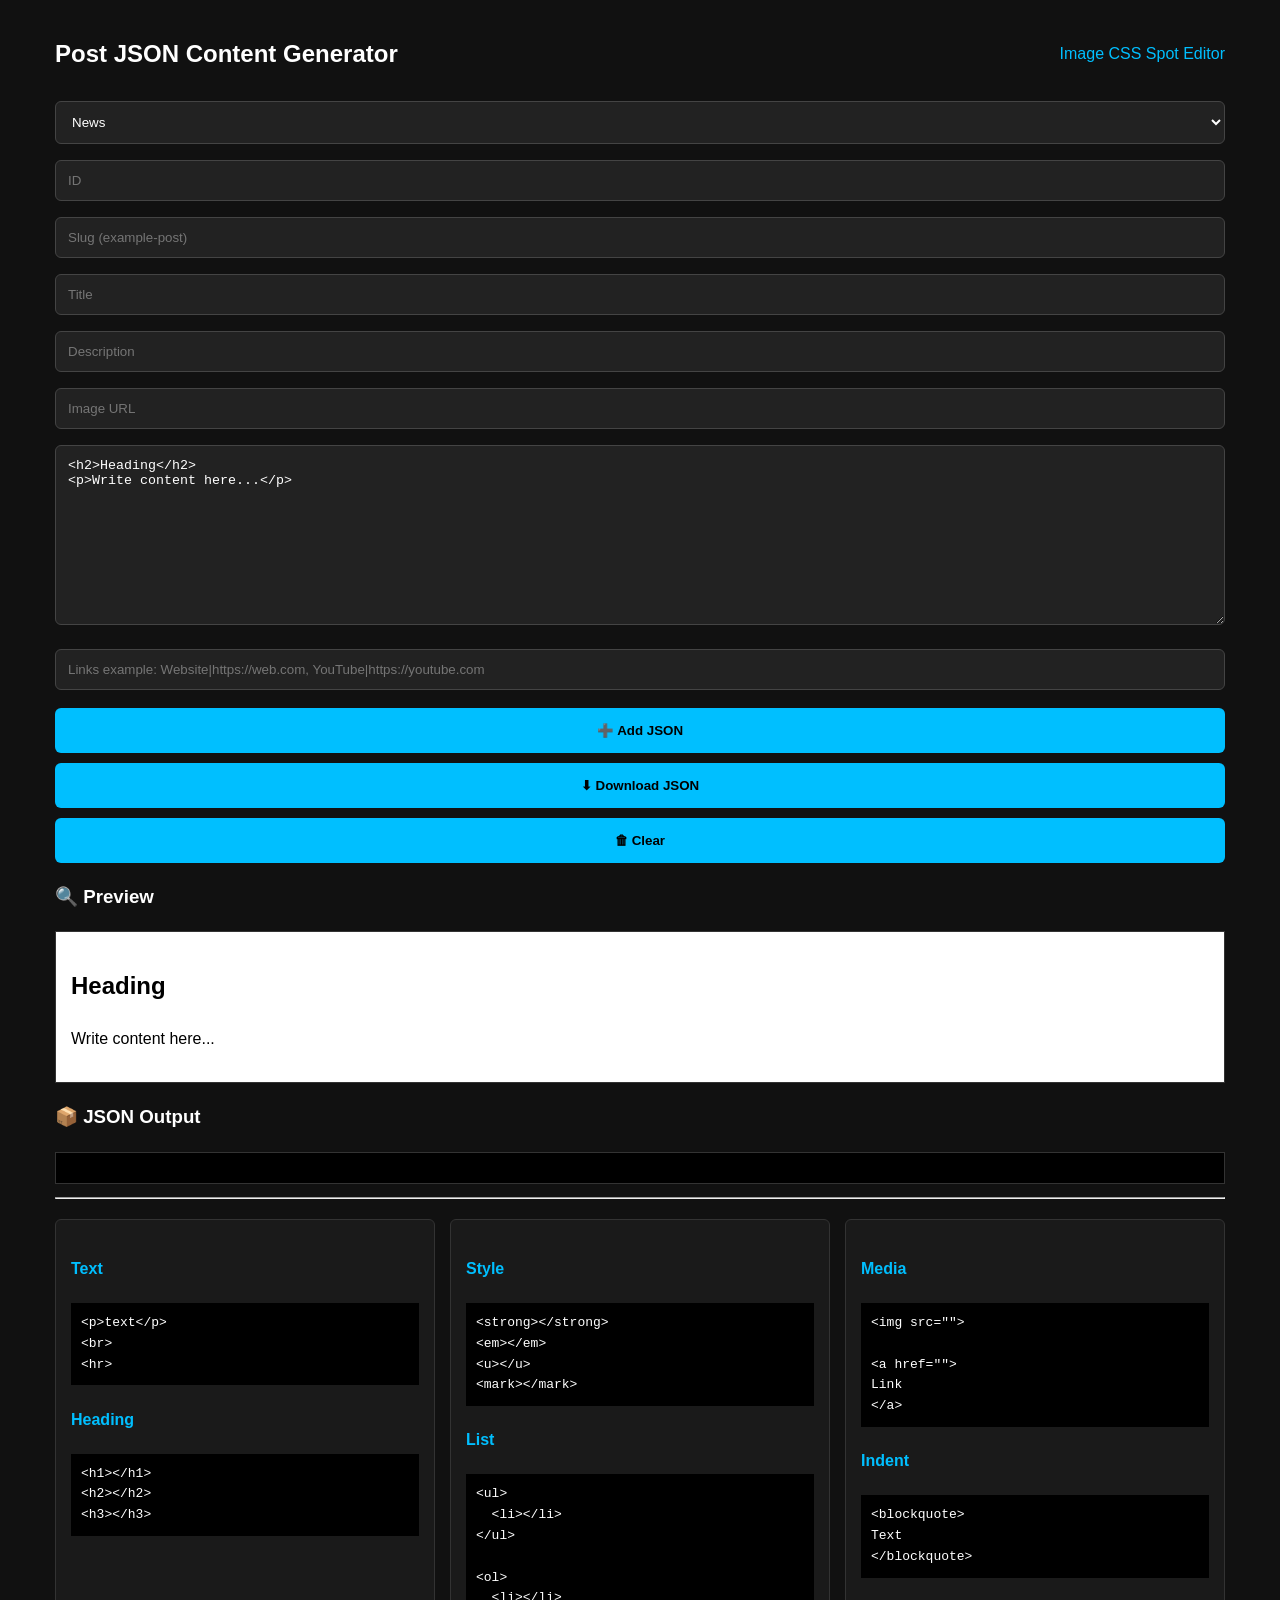
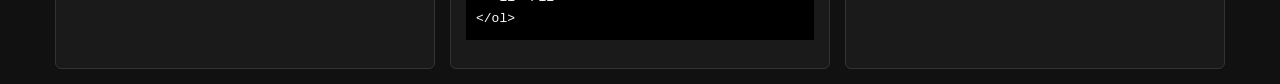
<file: index.html>
<!DOCTYPE html>
<html lang="en">
<head>
<meta charset="UTF-8">
<meta name="viewport" content="width=device-width, initial-scale=1.0">

<title>Post JSON Content Generator</title>

<style>
*{
  box-sizing:border-box;
}

body{
  font-family:Arial,sans-serif;
  padding:15px;
  background:#111;
  color:#fff;
  line-height:1.6;
  max-width:1200px;
  margin:auto;
}

input,textarea,select{
  width:100%;
  margin:8px 0;
  padding:12px;
  background:#222;
  color:#fff;
  border:1px solid #444;
  border-radius:6px;
}

textarea{
  height:180px;
  resize:vertical;
}

button{
  width:100%;
  padding:15px;
  margin-top:10px;
  background:#00bfff;
  color:#000;
  border:none;
  border-radius:6px;
  font-weight:bold;
  cursor:pointer;
  transition:0.2s;
}

button:hover{
  background:#0099cc;
}

button:active{
  transform:scale(0.97);
}

#preview{
  margin-top:20px;
  padding:15px;
  background:#fff;
  color:#000;
  border:1px solid #333;
}

#preview img{
  max-width:100%;
}

#output{
  margin-top:20px;
  background:#000;
  padding:15px;
  border:1px solid #333;
  font-family:monospace;
  white-space:pre-wrap;
  word-break:break-word;
}

.guide-container{
  display:flex;
  gap:15px;
  margin-top:20px;
}

.guide-box{
  flex:1;
  background:#1a1a1a;
  padding:15px;
  border:1px solid #333;
  border-radius:6px;
}

.guide-box h4{
  color:#00bfff;
}

.guide-box pre{
  background:#000;
  padding:10px;
  overflow:auto;
  font-size:13px;
}

.topbar{
  display:flex;
  justify-content:space-between;
  align-items:center;
  gap:10px;
  flex-wrap:wrap;
}

.topbar a{
  color:#00bfff;
  text-decoration:none;
}

@media(max-width:768px){
  .guide-container{
    flex-direction:column;
  }
}
</style>

</head>
<body>

<div class="topbar">
  <h2>Post JSON Content Generator</h2>

  <a href="cssspot.html">
    Image CSS Spot Editor
  </a>
</div>

<select id="type">
  <option value="news">News</option>
  <option value="blog">Blog</option>
  <option value="event">Event</option>
  <option value="gallery">Gallery</option>
  <option value="wiki">Wiki</option>
  <option value="project">Project</option>
</select>

<input id="id" type="number" placeholder="ID">
<input id="slug" placeholder="Slug (example-post)">
<input id="title" placeholder="Title">
<input id="desc" placeholder="Description">
<input id="img" placeholder="Image URL">

<textarea id="content"></textarea>

<input id="links" placeholder='Links example: Website|https://web.com, YouTube|https://youtube.com'>

<button onclick="generate()">➕ Add JSON</button>
<button onclick="downloadJSON()">⬇ Download JSON</button>
<button onclick="clearAll()">🗑 Clear</button>

<h3>🔍 Preview</h3>
<div id="preview"></div>

<h3>📦 JSON Output</h3>
<pre id="output"></pre>

<hr>

<div class="guide-container">

<div class="guide-box">
<h4>Text</h4>

<pre>
&lt;p&gt;text&lt;/p&gt;
&lt;br&gt;
&lt;hr&gt;
</pre>

<h4>Heading</h4>

<pre>
&lt;h1&gt;&lt;/h1&gt;
&lt;h2&gt;&lt;/h2&gt;
&lt;h3&gt;&lt;/h3&gt;
</pre>
</div>

<div class="guide-box">
<h4>Style</h4>

<pre>
&lt;strong&gt;&lt;/strong&gt;
&lt;em&gt;&lt;/em&gt;
&lt;u&gt;&lt;/u&gt;
&lt;mark&gt;&lt;/mark&gt;
</pre>

<h4>List</h4>

<pre>
&lt;ul&gt;
  &lt;li&gt;&lt;/li&gt;
&lt;/ul&gt;

&lt;ol&gt;
  &lt;li&gt;&lt;/li&gt;
&lt;/ol&gt;
</pre>
</div>

<div class="guide-box">
<h4>Media</h4>

<pre>
&lt;img src=""&gt;

&lt;a href=""&gt;
Link
&lt;/a&gt;
</pre>

<h4>Indent</h4>

<pre>
&lt;blockquote&gt;
Text
&lt;/blockquote&gt;
</pre>
</div>

</div>

<script>
const preview = document.getElementById("preview");
const output = document.getElementById("output");

const contentInput = document.getElementById("content");

const typeInput = document.getElementById("type");
const idInput = document.getElementById("id");
const slugInput = document.getElementById("slug");
const titleInput = document.getElementById("title");
const descInput = document.getElementById("desc");
const imgInput = document.getElementById("img");
const linksInput = document.getElementById("links");

let all = [];


// default content
contentInput.value =
`<h2>Heading</h2>
<p>Write content here...</p>`;

preview.innerHTML = sanitizeHTML(contentInput.value);


// auto slug
titleInput.addEventListener("input", ()=>{

  slugInput.value =
    titleInput.value
      .toLowerCase()
      .trim()
      .replace(/[^\w\s-]/g,"")
      .replace(/\s+/g,"-");

});


// live preview
contentInput.addEventListener("input", ()=>{

  preview.innerHTML =
    sanitizeHTML(contentInput.value);

});


// sanitize html
function sanitizeHTML(html){

  return html

    // remove script tags
    .replace(
      /<script[\s\S]*?>[\s\S]*?<\/script>/gi,
      ""
    )

    // remove onclick="" etc
    .replace(
      /on\w+="[^"]*"/g,
      ""
    )

    // remove javascript:
    .replace(
      /javascript:/gi,
      ""
    );

}


// safe json
function escapeJSON(str){

  return str
    .replace(/\\/g,'\\\\')
    .replace(/"/g,'\\"')
    .replace(/\n/g,'')
    .replace(/\r/g,'');

}


// validate url
function safeURL(url){

  return (
    url.startsWith("https://")
    || url.startsWith("http://")
  );

}


// parse links
function parseLinks(str){

  if(!str.trim()) return [];

  return str
    .split(",")
    .map(link => {

      const parts = link.split("|");

      const label =
        parts[0]?.trim() || "";

      const url =
        parts[1]?.trim() || "";

      return {

        label: escapeJSON(label),

        url: safeURL(url)
          ? url
          : ""

      };

    })

    // remove invalid links
    .filter(link => link.url !== "");

}


// generate json
function generate(){

  const type =
    typeInput.value;

  const id =
    idInput.value;

  const slug =
    slugInput.value;

  const title =
    titleInput.value;

  const desc =
    descInput.value;

  const img =
    imgInput.value;

  const content =
    sanitizeHTML(contentInput.value);

  const links =
    parseLinks(linksInput.value);


  if(!id || !title){

    alert("Fill ID and Title");

    return;

  }


  const data = {

    schema:
      "post-content-v1",

    id:
      Number(id),

    type:
      type,

    slug:
      escapeJSON(slug),

    title:
      escapeJSON(title),

    desc:
      escapeJSON(desc),

    img:
      img,

    content:{

      type:"html",

      data:
        escapeJSON(content)

    },

    links:
      links,

    date:
      new Date()
        .toISOString()
        .split("T")[0]

  };


  all.push(data);


  output.textContent =
    JSON.stringify(all, null, 2);

}


// download json
function downloadJSON(){

  if(all.length === 0){

    alert("No JSON data");

    return;

  }


  const blob = new Blob(

    [
      JSON.stringify(all, null, 2)
    ],

    {
      type:"application/json"
    }

  );


  const a =
    document.createElement("a");


  a.href =
    URL.createObjectURL(blob);

  a.download =
    "content.json";

  a.click();

}


// clear all
function clearAll(){

  all = [];

  output.textContent = "";

  idInput.value = "";
  slugInput.value = "";
  titleInput.value = "";
  descInput.value = "";
  imgInput.value = "";
  linksInput.value = "";

  contentInput.value =
`<h2>Heading</h2>
<p>Write content here...</p>`;

  preview.innerHTML =
    sanitizeHTML(contentInput.value);

}
</script>

</body>
</html>
</file>
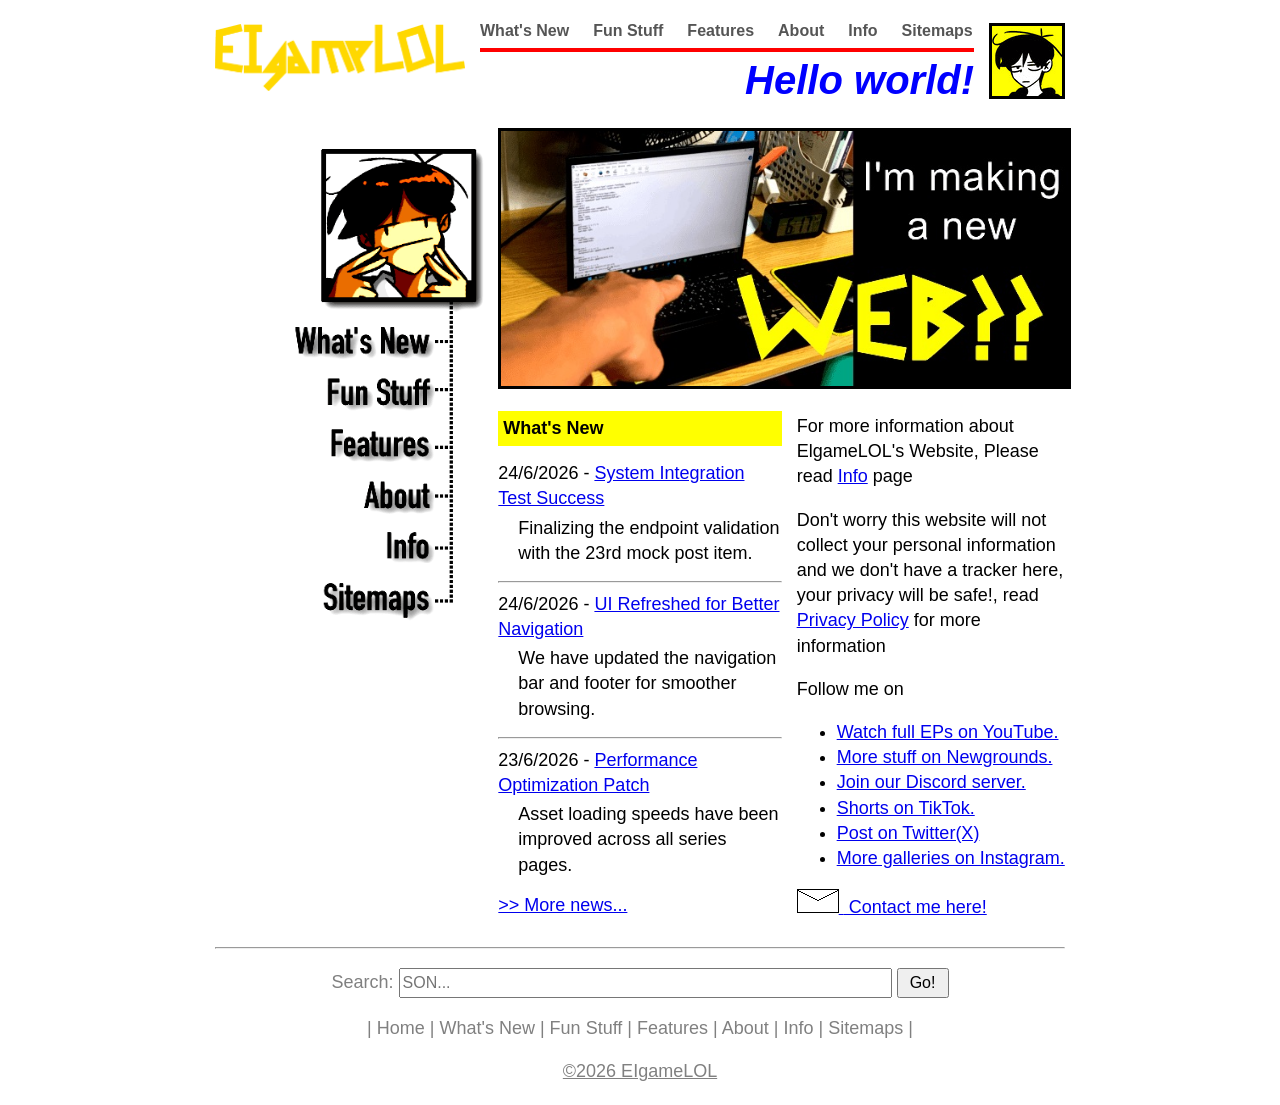
<file: eigamelol/index.html>
<!doctype html>
<html lang="en">
    <head>
        <meta http-equiv="content-type" content="text/html; charset=UTF-8" />
        <meta name="viewport" content="width=device-width, initial-scale=1.0" />
        <title>The EIgameLOL's Home Page</title>
        <meta name="description" content="This is the official EIgameLOL's Home Page, Just come here!" />
        <meta name="robots" content="index, follow" />
        <meta property="og:title" content="The EIgameLOL's Home Page" />
        <meta property="og:description" content="It's the EIgameLOL's Official Home Page also What's up!" />
        <meta property="og:image" content="https://eigamelol.vercel.app/assets/ui/banner.png" />
        <link rel="icon" href="assets/ui/favicon.png" />
        <link rel="stylesheet" href="assets/css/style.css" />
        <style>
            #main-grid {
                display: grid;
                grid-template-rows: repeat(3, 1fr) repeat(3, auto);
                grid-template-columns: repeat(6, 1fr);
                gap: 0;
                width: 100%;
            }
            #menu {
                grid-area: 1 / 1 / 7 / 3;
                line-height: 0;
                text-align: right;
            }
            #menu img {
                max-width: 230px;
                height: auto;
            }
            #latest {
                grid-area: 1 / 3 / 4 / 7;
            }
            #latest img {
                width: 100%;
                border: 3px solid #000;
                z-index: 1;
            }
            #column1 {
                grid-area: 4 / 3 / 7 / 5;
            }
            #column2 {
                grid-area: 4 / 5 / 7 / 7;
                padding-left: 15px;
            }

            .news-item {
                margin-bottom: 15px;
            }

            .news-desc {
                margin: 4px 0 0 20px;
                display: -webkit-box;
                -webkit-box-orient: vertical;
                -webkit-line-clamp: 3;
                overflow: hidden;
            }

            @media (max-width: 768px) {
                #main-grid {
                    display: flex;
                    flex-direction: column;
                    gap: 20px;
                }

                #menu {
                    display: none;
                }

                #latest {
                    order: 1;
                    text-align: center;
                }
                #latest img {
                    width: 100%;
                    max-width: 526px;
                    height: auto;
                }
                #column1 {
                    order: 2;
                    padding: 0 15px;
                }
                #column2 {
                    text-align: center;
                    order: 3;
                    padding: 0 15px;
                }
            }
        </style>
    </head>
    <body>
        <header class="site-header">
            <a href="index.html">
                <img src="assets/ui/logo.png" alt="EIgameLOL" class="logo" width="250" />
            </a>
            <div class="header-middle">
                <div class="menu-row">
                    <nav class="nav-menu" id="navMenu">
                        <a href="news/index.html">What's New</a>
                        <a href="fun/index.html">Fun Stuff</a>
                        <a href="features/index.html">Features</a>
                        <a href="about/index.html">About</a>
                        <a href="info/index.html">Info</a>
                        <a href="sitemaps.html">Sitemaps</a>
                    </nav>
                    <button class="hamburger" id="hamburgerBtn" onclick="toggleMenu()">☰</button>
                    <script src="assets/js/menu.js"></script>
                </div>
                <div class="welcome-row">
                    <h1 class="welcome-title">Hello world!</h1>
                </div>
            </div>
            <img src="assets/ui/icon.gif" alt="icon" class="avatar" />
        </header>
        <br />
        <main>
            <div id="main-grid">
                <div id="menu">
                    <img
                        src="assets/ui/mainicon.png"
                        alt="menu
            icon" />
                    <a href="news/index.html">
                        <img src="assets/ui/whatsnew.png" alt="What's New" />
                    </a>
                    <a href="fun/index.html">
                        <img src="assets/ui/funstuff.png" alt="Fun Stuff" />
                    </a>
                    <a href="features/index.html">
                        <img src="assets/ui/features.png" alt="Features" />
                    </a>
                    <a href="about/index.html">
                        <img src="assets/ui/about.png" alt="About" />
                    </a>
                    <a href="info/index.html">
                        <img src="assets/ui/info.png" alt="Info" />
                    </a>
                    <a href="sitemaps.html">
                        <img src="assets/ui/sitemaps.png" alt="Sitemaps" />
                    </a>
                </div>
                <div id="latest">
                    <a href="newweb.html">
                        <img src="assets/images/latest.png" alt="new WEB??" />
                    </a>
                </div>
                <div id="column1">
                    <h2 style="font-size: large; background-color: yellow; padding: 5px">What's New</h2>
                    <div id="news-list">Loading...</div>
                    <script>
                        fetch("news/data/data.json")
                            .then((res) => res.json())
                            .then((items) => {
                                const newsList = document.getElementById("news-list");

                                items.sort((a, b) => new Date(b.date) - new Date(a.date));

                                const latest = items.slice(0, 3);

                                newsList.innerHTML = latest
                                    .map((item) => {
                                        const date = new Date(item.date);

                                        const formattedDate =
                                            date.getDate() + "/" + (date.getMonth() + 1) + "/" + date.getFullYear();

                                        return `
        <div class="news-item">

          <div>
            ${formattedDate} -
            <a href="news/article.html#${item.slug}">
              ${item.title}
            </a>
          </div>

          <p class="news-desc">
            ${item.desc}
          </p>

        </div>
      `;
                                    })
                                    .join("<hr>");
                            })
                            .catch((err) => {
                                document.getElementById("news-list").innerHTML = "Failed to load news.";

                                console.error(err);
                            });
                    </script>
                    <a href="news/index.html">&gt;&gt; More news...</a>
                </div>
                <div id="column2">
                    <p>
                        For more information about ElgameLOL's Website, Please read
                        <a href="info/index.html">Info</a>
                        page
                    </p>
                    <p>
                        Don't worry this website will not collect your personal information and we don't have a tracker
                        here, your privacy will be safe!, read
                        <a href="info/privacy.html">Privacy Policy</a>
                        for more information<br />
                    </p>
                    <div style="text-align: left">
                        <p>Follow me on<br /></p>
                        <ul>
                            <li>
                                <a href="https://www.youtube.com/@EIgameLOL">Watch full EPs on YouTube.</a>
                            </li>
                            <li>
                                <a href="https://eigamelol.newgrounds.com/">More stuff on Newgrounds.</a>
                                <br />
                            </li>
                            <li>
                                <a href="https://discord.gg/uTy97rYeTk">Join our Discord server.</a>
                            </li>
                            <li>
                                <a href="https://www.tiktok.com/@eigamelol">Shorts on TikTok.</a>
                            </li>
                            <li>
                                <a href="https://x.com/eigamelol">Post on Twitter(X)</a>
                            </li>
                            <li>
                                <a href="https://www.instagram.com/eigamelol">More galleries on Instagram.</a>
                                <br />
                            </li>
                        </ul>
                    </div>
                    <p>
                        <a href="info/contact.html">
                            <img src="assets/ui/mail.png" alt="mail" width="42" height="24" />
                        </a>
                        <a href="info/contact.html">&nbsp;Contact me here!</a>
                        <br />
                    </p>
                </div>
            </div>
        </main>
        <hr />
        <footer>
            <form action="search.html" method="get">
                Search:
                <input name="q" placeholder="SON..." type="search" />
                <input value="Go!" style="width: 52px; height: 30px; font-size: medium" type="submit" />
            </form>
            <p>
                | <a href="index.html">Home</a> | <a href="news/index.html">What's New</a> |
                <a href="fun/index.html">Fun Stuff</a> | <a href="features/index.html">Features</a> |
                <a href="about/index.html">About</a> | <a href="info/index.html">Info</a> |
                <a href="sitemaps.html">Sitemaps</a> |
            </p>
            <a href="info/copyright.html" style="text-decoration: underline">©2026 EIgameLOL</a>
        </footer>
    </body>
</html>
</file>
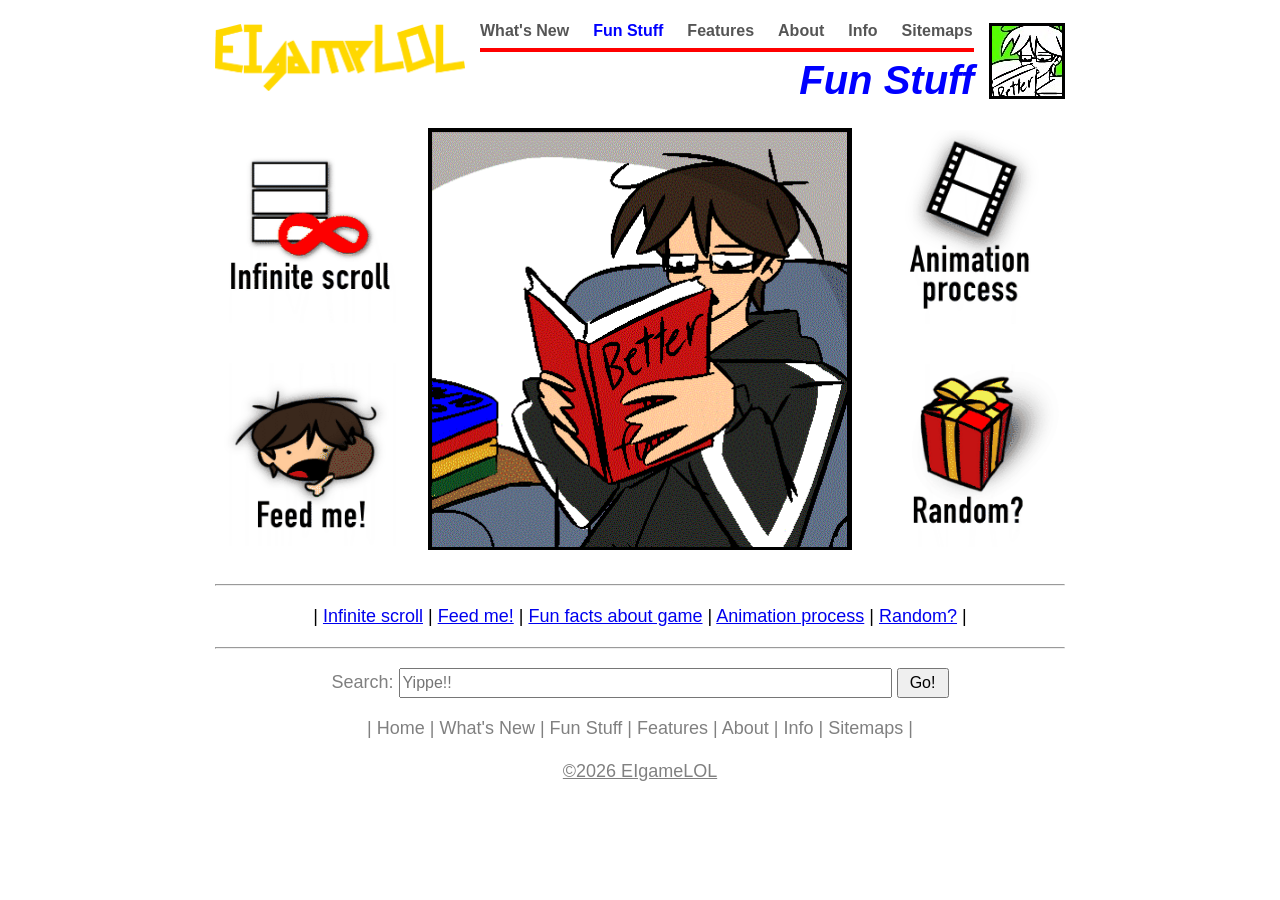
<file: eigamelol/fun/index.html>
<!doctype html>
<html lang="en">
    <head>
        <meta http-equiv="content-type" content="text/html; charset=UTF-8" />
        <meta
            name="viewport"
            content="width=device-width,
      initial-scale=1.0" />
        <title>Fun Stuff - EIgameLOL</title>
        <meta name="description" content="Some fun stuff of EIgameLOL!" />
        <meta name="robots" content="index, follow" />
        <meta property="og:title" content="Fun Stuff - EIgameLOL" />
        <meta
            property="og:description"
            content="Some fun stuff of
      EIgameLOL!" />
        <meta property="og:image" content="https://eigamelol.vercel.app/assets/ui/banner.png" />
        <link rel="icon" href="../assets/ui/favicon.png" />
        <link rel="stylesheet" href="../assets/css/style.css" />
        <style>
            #grid {
                display: grid;
                grid-template-columns: repeat(9, 1fr);
                width: 100%;
                align-items: center;
            }
            #left {
                grid-area: 1 / 1 / 2 / 3;
                display: flex;
                flex-direction: column;
                justify-content: space-around;
                gap: 40px;
                justify-self: end;
            }
            #right {
                grid-area: 1 / 8 / 2 / 10;
                display: flex;
                flex-direction: column;
                justify-content: space-around;
                gap: 40px;
                justify-self: start;
            }
            #center {
                grid-area: 1 / 3 / 2 / 8;
                display: flex;
                justify-content: center;
                align-self: center;
            }
            #grid img {
                max-width: 100%;
                height: auto;
                display: block;
            }

            @media (max-width: 768px) {
                #grid {
                    display: grid;
                    grid-template-columns: repeat(2, 1fr);
                    gap: 30px 20px;
                    height: auto;
                }
                #center {
                    grid-column: 1 / 3;
                    order: 1;
                    justify-self: center;
                }

                #left,
                #right {
                    display: contents;
                }

                #grid > a,
                #left > a,
                #right > a {
                    grid-column: span 1;
                    justify-self: center;
                    margin: 0 auto;
                }

                #left > a:nth-child(1) {
                    order: 2;
                } /* Infinite scroll */
                #left > a:nth-child(2) {
                    order: 3;
                } /* Feed me! */
                #right > a:nth-child(1) {
                    order: 4;
                } /* Animation process */
                #right > a:nth-child(2) {
                    order: 5;
                } /* Random? */
            }
        </style>
    </head>
    <body>
        <header class="site-header">
            <a href="../index.html"> <img src="../assets/ui/logo.png" alt="EIgameLOL" class="logo" width="250" /> </a>
            <div class="header-middle">
                <div class="menu-row">
                    <nav class="nav-menu" id="navMenu">
                        <a href="../news/index.html">What's New</a>
                        <a href="../fun/index.html" style="color: blue">Fun Stuff</a>
                        <a href="../features/index.html">Features</a> <a href="../about/index.html">About</a>
                        <a href="../info/index.html">Info</a> <a href="../sitemaps.html">Sitemaps</a>
                    </nav>
                    <button class="hamburger" id="hamburgerBtn" onclick="toggleMenu()">☰</button>
                    <script src="../assets/js/menu.js"></script>
                </div>
                <div class="welcome-row">
                    <h1 class="welcome-title">Fun Stuff</h1>
                </div>
            </div>
            <img src="../assets/ui/icon3.png" alt="icon" class="avatar" />
        </header>
        <br />
        <main>
            <div id="grid">
                <div id="left">
                    <a href="infinite.html"
                        ><img src="../assets/ui/fun/is.gif" alt="Infinite scroll" width="211" height="214"
                    /></a>
                    <a href="feed.html"
                        ><img src="../assets/ui/fun/fm.gif" alt="Feed me!" width="211" height="205"
                    /></a>
                </div>
                <div id="right">
                    <a href="animation.html"
                        ><img src="../assets/ui/fun/ap.gif" alt="Animation process" width="210" height="215"
                    /></a>
                    <a href="random.html"
                        ><img src="../assets/ui/fun/rd.gif" alt="Random?" width="210" height="204"
                    /></a>
                </div>
                <div id="center">
                    <a href="gamefacts.html"
                        ><img
                            src="../assets/ui/fun/gm.gif"
                            alt="Fun
            facts about Game"
                            width="424"
                            height="420"
                    /></a>
                </div>
            </div>
        </main>
        <br />
        <hr />
        <p style="text-align: center">
            | <a href="infinite.html">Infinite scroll</a> | <a href="feed.html">Feed me!</a> |
            <a href="gamefacts.html">Fun facts about game</a> | <a href="animation.html">Animation process</a> |
            <a href="random.html">Random?</a> |<br />
        </p>
        <hr />
        <footer>
            <form action="search.html" method="get">
                Search: <input name="q" placeholder="Yippe!!" type="search" />
                <input value="Go!" style="width: 52px; height: 30px; font-size: medium" type="submit" />
            </form>
            <p>
                | <a href="../index.html">Home</a> | <a href="../news/index.html">What's New</a> |
                <a href="../fun/index.html">Fun Stuff</a> | <a href="../features/index.html">Features</a> |
                <a href="../about/index.html">About</a> | <a href="../info/index.html">Info</a> |
                <a href="../sitemaps.html">Sitemaps</a> |
            </p>
            <a href="../info/copyright.html" style="text-decoration: underline">©2026 EIgameLOL</a>
        </footer>
    </body>
</html>
</file>
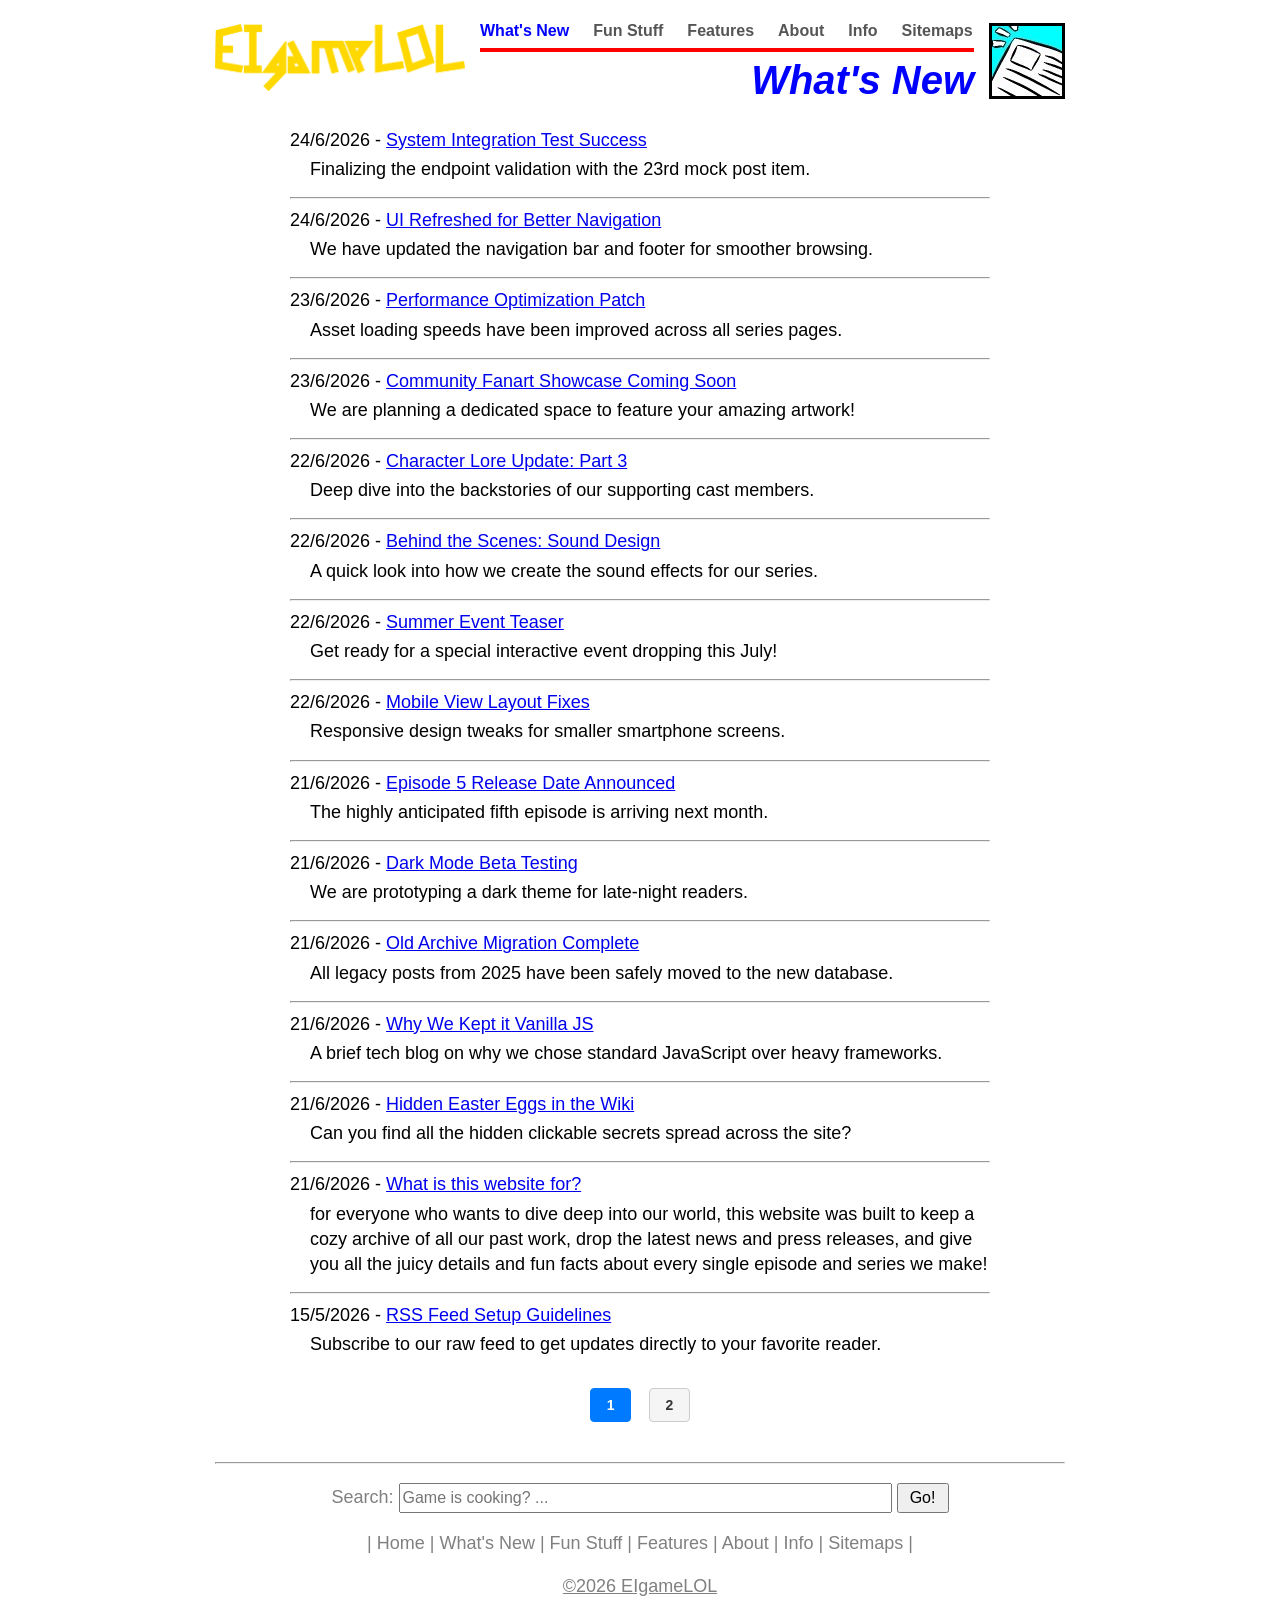
<file: eigamelol/news/index.html>
<!doctype html>
<html lang="en">
    <head>
        <meta http-equiv="content-type" content="text/html; charset=UTF-8" />
        <meta name="viewport" content="width=device-width, initial-scale=1.0" />
        <title>What's New - EIgameLOL</title>
        <meta name="description" content="Latest news & blogs about EIgameLOL" />
        <meta name="robots" content="index, follow" />
        <meta property="og:title" content="What's New - EIgameLOL" />
        <meta property="og:description" content="Latest news & blogs about EIgameLOL" />
        <meta property="og:image" content="https://eigamelol.vercel.app/assets/ui/banner.png" />
        <link rel="icon" href="../assets/ui/favicon.png" />
        <link rel="stylesheet" href="../assets/css/style.css" />
        <style>
            .news-item {
                margin-bottom: 15px;
            }

            .news-desc {
                margin: 4px 0 0 20px;

                display: -webkit-box;
                -webkit-box-orient: vertical;
                -webkit-line-clamp: 3;

                overflow: hidden;
            }

            #pagination {
                text-align: center;
                margin-top: 30px;
                margin-bottom: 40px;
            }

            #pagination button {
                background-color: #f5f5f5;
                color: #333;
                border: 1px solid #ccc;
                padding: 8px 16px;
                margin: 0 6px;
                cursor: pointer;
                border-radius: 4px;
                font-size: 14px;
                font-weight: bold;
                transition: all 0.2s ease-in-out;
            }

            #pagination button:hover:not(:disabled) {
                background-color: #e0e0e0;
                border-color: #999;
            }

            #pagination button:disabled {
                background-color: #007bff;
                color: #ffffff;
                border-color: #007bff;
                cursor: not-allowed;
            }
        </style>
    </head>
    <body>
        <header class="site-header">
            <a href="../index.html">
                <img src="../assets/ui/logo.png" alt="EIgameLOL" class="logo" width="250" />
            </a>
            <div class="header-middle">
                <div class="menu-row">
                    <nav class="nav-menu" id="navMenu">
                        <a href="../news/index.html" style="color: blue">What's New</a>
                        <a href="../fun/index.html">Fun Stuff</a>
                        <a href="../features/index.html">Features</a>
                        <a href="../about/index.html">About</a>
                        <a href="../info/index.html">Info</a>
                        <a href="../sitemaps.html">Sitemaps</a>
                    </nav>
                    <button class="hamburger" id="hamburgerBtn" onclick="toggleMenu()">☰</button>
                    <script src="../assets/js/menu.js"></script>
                </div>
                <div class="welcome-row">
                    <h1 class="welcome-title">What's New</h1>
                </div>
            </div>
            <img src="../assets/ui/icon2.png" alt="icon" class="avatar" />
        </header>
        <br />
        <article>
            <div id="news-list"></div>
            <div id="pagination"></div>
            <script src="data/news.js"></script>
        </article>
        <hr />
        <footer>
            <form action="search.html" method="get">
                Search:
                <input name="q" placeholder="Game is cooking? ..." type="search" />
                <input value="Go!" style="width: 52px; height: 30px; font-size: medium" type="submit" />
            </form>
            <p>
                | <a href="../index.html">Home</a> | <a href="../news/index.html">What's New</a> |
                <a href="../fun/index.html">Fun Stuff</a> | <a href="../features/index.html">Features</a> |
                <a href="../about/index.html">About</a> | <a href="../info/index.html">Info</a> |
                <a href="../sitemaps.html">Sitemaps</a> |
            </p>
            <a href="../info/copyright.html" style="text-decoration: underline">©2026 EIgameLOL</a>
        </footer>
    </body>
</html>
</file>
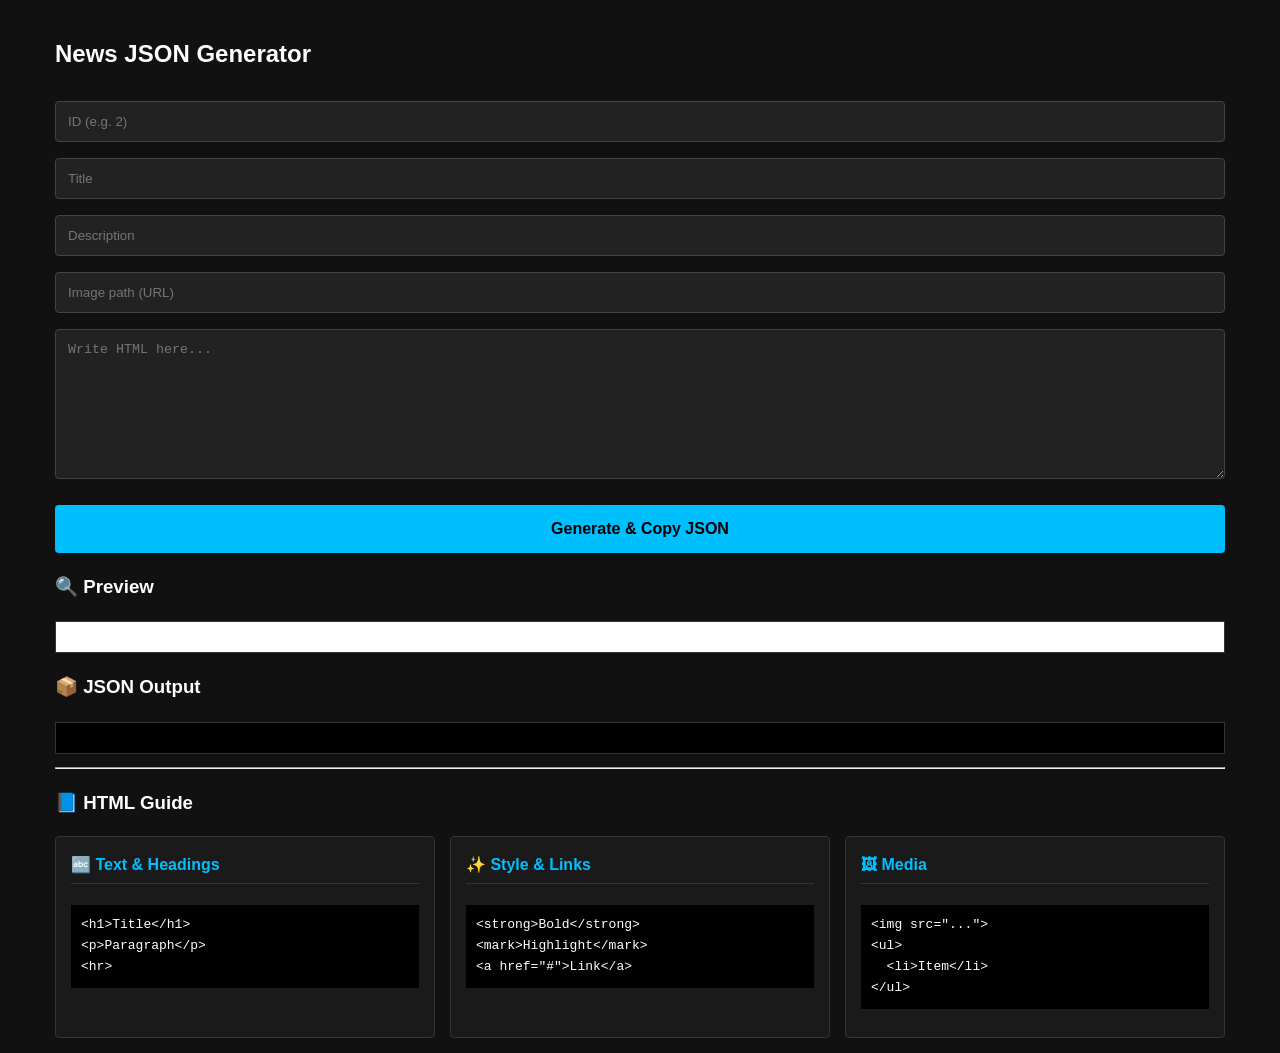
<file: admin_json_generator.html>
<!DOCTYPE html>
<html lang="en">
<head>
<meta charset="UTF-8">
<meta name="viewport" content="width=device-width, initial-scale=1.0">
<title>Admin JSON Generator</title>

<style>
* {
  box-sizing: border-box; /* ป้องกัน Input ทะลุขอบหน้าจอ */
}

body{
  font-family: Arial, sans-serif;
  padding: 15px;
  background: #111;
  color: #fff;
  line-height: 1.6;
  max-width: 1200px;
  margin: 0 auto;
}

input, textarea{
  width: 100%;
  margin: 8px 0;
  padding: 12px;
  background: #222;
  color: #fff;
  border: 1px solid #444;
  border-radius: 4px;
}

textarea{
  height: 150px;
  resize: vertical;
}

button{
  width: 100%; /* ให้ปุ่มเต็มจอในมือถือ */
  padding: 15px;
  background: #00bfff;
  color: #000;
  font-weight: bold;
  border: none;
  cursor: pointer;
  border-radius: 4px;
  font-size: 16px;
  margin-top: 10px;
}

button:hover {
  background: #0099cc;
}

#output{
  margin-top: 20px;
  background: #000;
  padding: 15px;
  white-space: pre-wrap;
  border: 1px solid #333;
  font-family: monospace;
  word-break: break-all;
}

#preview{
  margin-top: 20px;
  padding: 15px;
  background: #fff;
  color: #000;
  border: 1px solid #333;
  overflow-x: auto;
}

/* ทำให้รูปใน Preview ไม่ล้นหน้าจอ */
#preview img {
  max-width: 100%;
  height: auto;
}

.guide-container{
  display: flex;
  gap: 15px;
  margin-top: 10px;
}

.guide-box{
  flex: 1;
  background: #1a1a1a;
  padding: 15px;
  border: 1px solid #333;
  border-radius: 4px;
}

.guide-box h4{
  margin-top: 0;
  color: #00bfff;
  border-bottom: 1px solid #333;
  padding-bottom: 5px;
}

.guide-box pre{
  background: #000;
  padding: 10px;
  overflow-x: auto;
  font-size: 13px;
}

/* 📱 Responsive สำหรับมือถือ */
@media (max-width: 768px) {
  .guide-container {
    flex-direction: column; /* เรียง Guide เป็นแนวตั้ง */
  }

  button {
    font-size: 18px; /* ปรับปุ่มให้กดง่ายขึ้น */
  }

  h2 {
    text-align: center;
  }
}
</style>

</head>
<body>

<h2>News JSON Generator</h2>

<input id="id" type="number" placeholder="ID (e.g. 2)">
<input id="title" placeholder="Title">
<input id="desc" placeholder="Description">
<input id="img" placeholder="Image path (URL)">

<textarea id="content" placeholder="Write HTML here..."></textarea>

<button onclick="generate()">Generate & Copy JSON</button>

<h3>🔍 Preview</h3>
<div id="preview"></div>

<h3>📦 JSON Output</h3>
<pre id="output"></pre>

<hr>

<h3>📘 HTML Guide</h3>
<div class="guide-container">
  <div class="guide-box">
    <h4>🔤 Text & Headings</h4>
    <pre>&lt;h1&gt;Title&lt;/h1&gt;
&lt;p&gt;Paragraph&lt;/p&gt;
&lt;hr&gt;</pre>
  </div>

  <div class="guide-box">
    <h4>✨ Style & Links</h4>
    <pre>&lt;strong&gt;Bold&lt;/strong&gt;
&lt;mark&gt;Highlight&lt;/mark&gt;
&lt;a href="#"&gt;Link&lt;/a&gt;</pre>
  </div>

  <div class="guide-box">
    <h4>🖼 Media</h4>
    <pre>&lt;img src="..."&gt;
&lt;ul&gt;
  &lt;li&gt;Item&lt;/li&gt;
&lt;/ul&gt;</pre>
  </div>
</div>

<script>
const contentInput = document.getElementById("content");
const preview = document.getElementById("preview");

// Live preview
contentInput.addEventListener("input", () => {
  preview.innerHTML = contentInput.value;
});

// Generate JSON
function generate(){
  let id = document.getElementById("id").value;
  let title = document.getElementById("title").value;
  let desc = document.getElementById("desc").value;
  let img = document.getElementById("img").value;
  let content = contentInput.value;

  // Escape quotes and remove new lines
  let safeContent = content
    .replace(/\n/g, "")
    .replace(/\r/g, "")
    .replace(/"/g, '\\"');

  let safeDesc = desc.replace(/"/g, '\\"');

  const date = new Date().toISOString().split("T")[0];

  const json = `{
  "id": "${id}",
  "title": "${title}",
  "desc": "${safeDesc}",
  "content": "${safeContent}",
  "img": "${img}",
  "date": "${date}"
},`;

  document.getElementById("output").textContent = json;

  // Copy to clipboard
  navigator.clipboard.writeText(json).then(() => {
    alert("JSON Copied to clipboard!");
  });
}
</script>

</body>
</html>
</file>
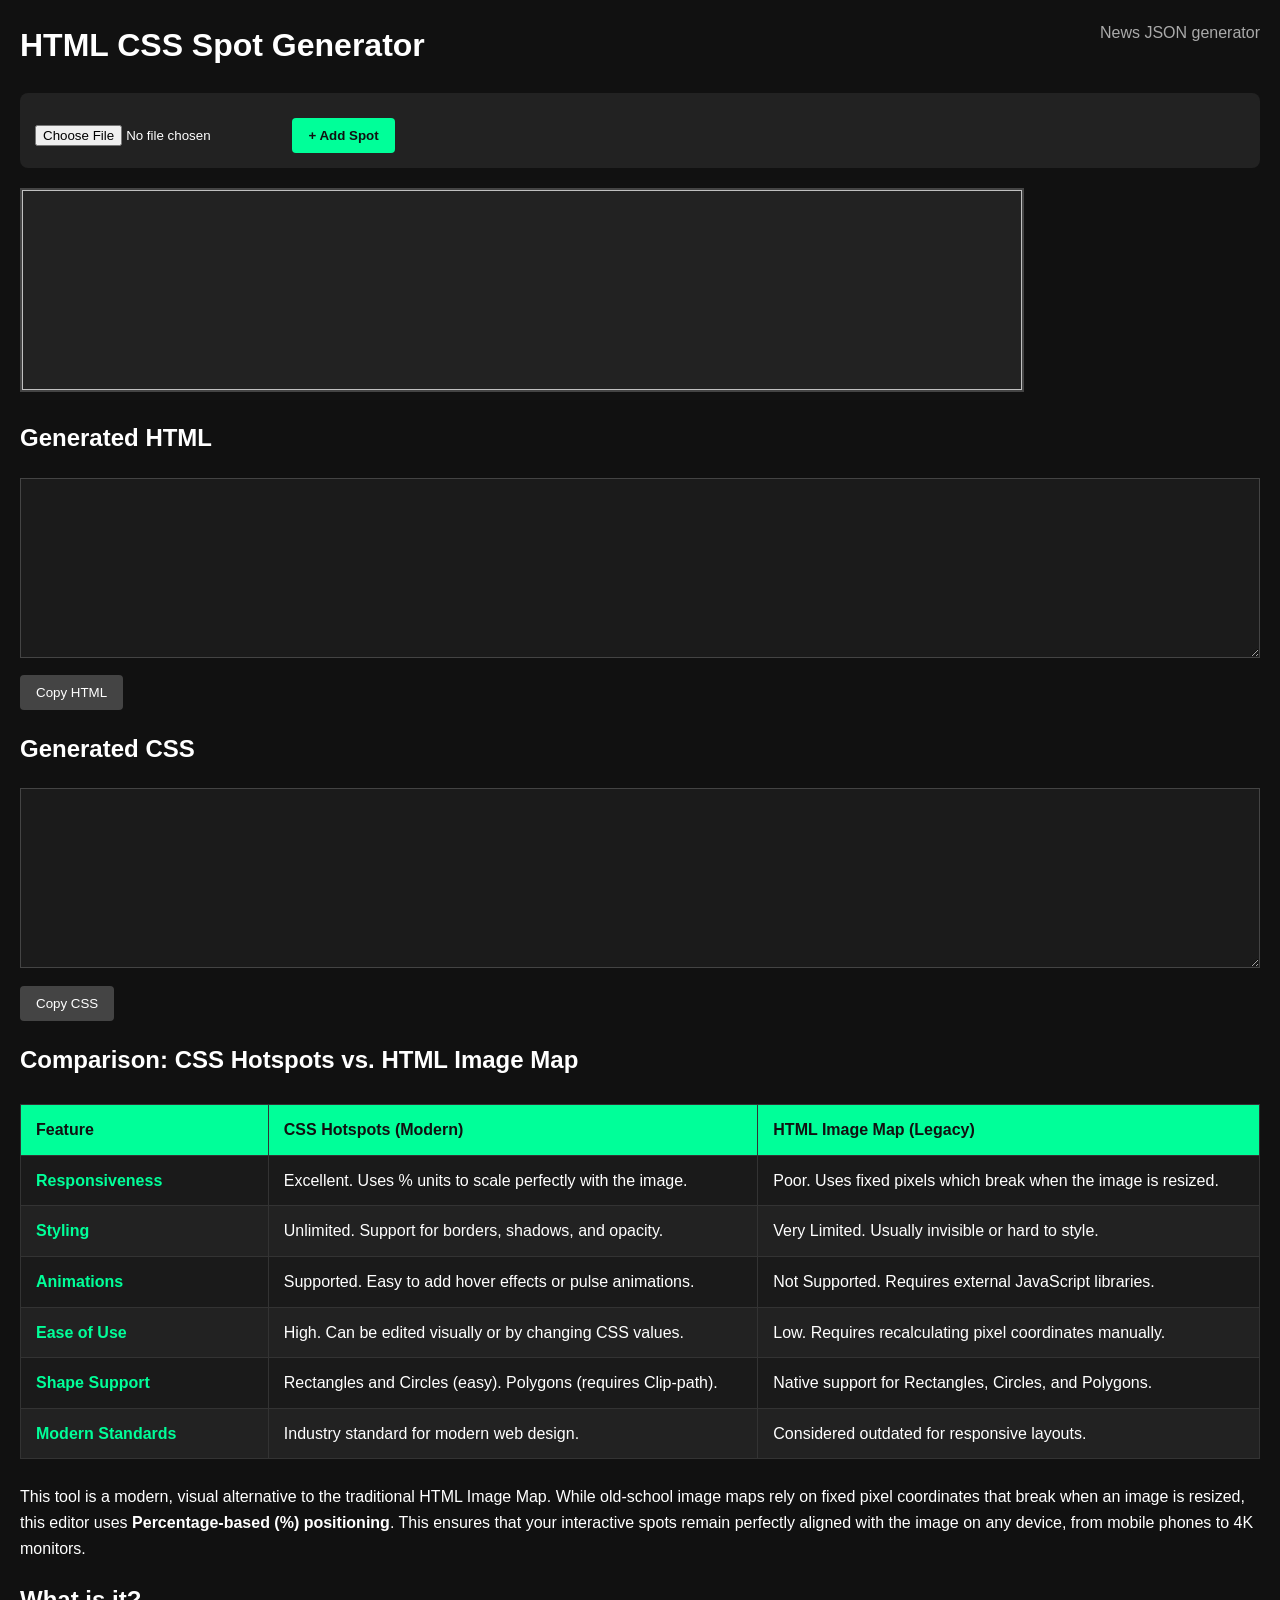
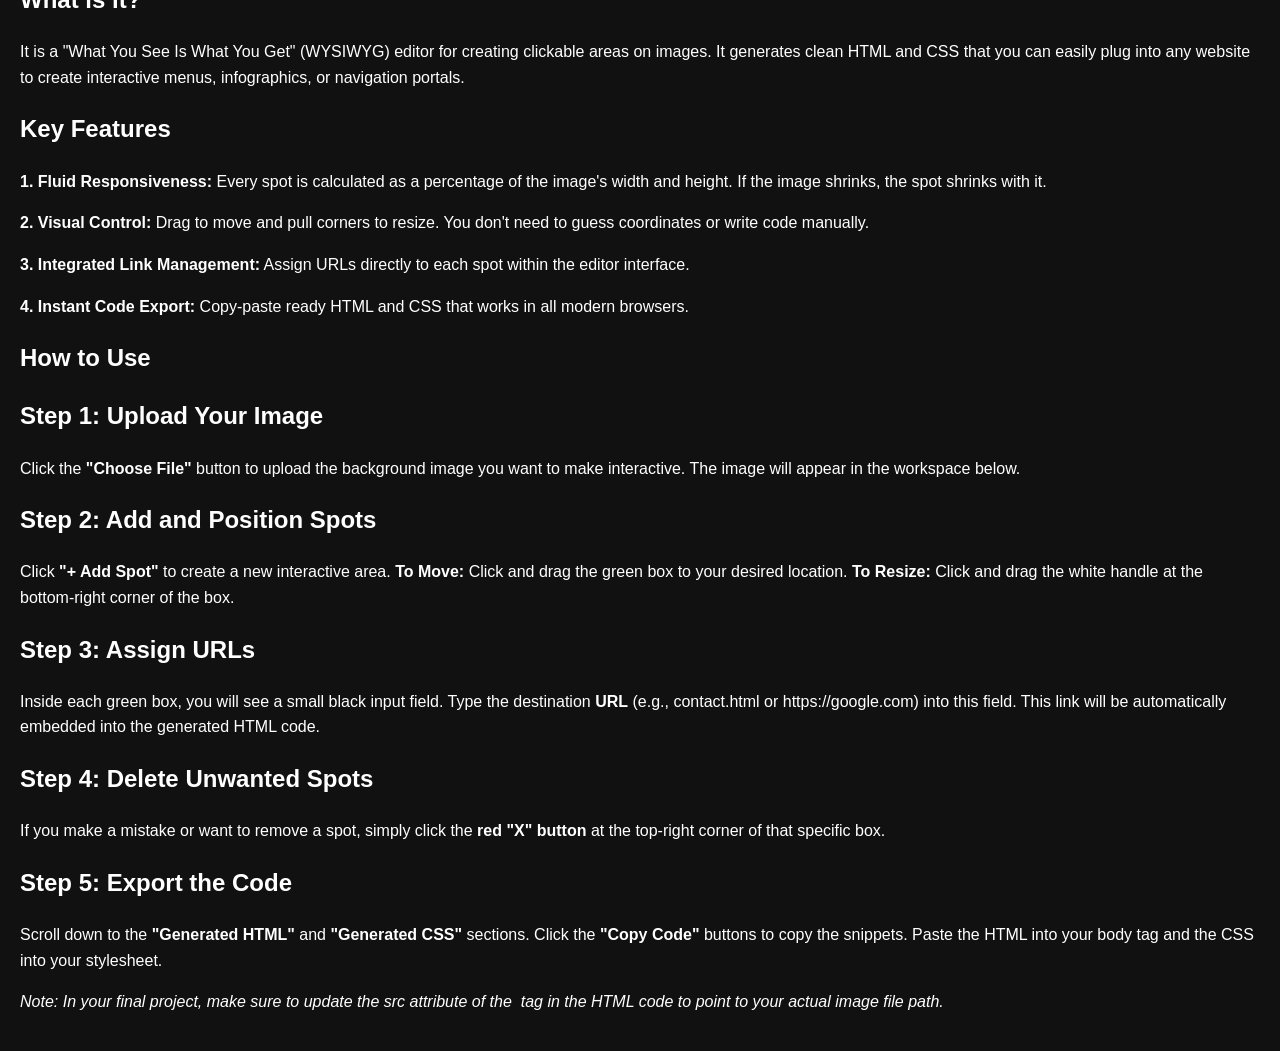
<file: cssspot.html>
<!DOCTYPE html>
<html lang="en">
<head>
<meta charset="UTF-8">
<meta name="viewport" content="width=device-width, initial-scale=1.0">
<title>HTML CSS Spot Generator - Pro</title>

<style>
body{
  margin:0;
  padding:20px;
  background:#111;
  color:white;
  font-family:Arial,sans-serif;
  user-select:none;
  line-height:1.6;
}

h1{ margin-top:0; display: inline-block; }
.sub-nav { float: right; color: #aaa; text-decoration: none; }

hr{ border:none; border-top:1px solid #333; margin:30px 0; }

.controls{ margin-bottom:20px; background: #222; padding: 15px; border-radius: 8px; }

.portal-wrap{
  position:relative;
  display:inline-block;
  width:min(95vw,1000px);
  border:2px solid #444;
  overflow:visible; /* ปรับเป็น visible เพื่อให้เห็นปุ่มลบที่ล้นออกมา */
  touch-action:none;
  background: #000;
}

.portal-img{
  display:block;
  width:100%;
  height:auto;
  min-height: 200px;
  background: #222;
}

.spot{
  position:absolute;
  border:2px solid #00ff99;
  background:rgba(0, 255, 153, 0.2);
  cursor:move;
  box-sizing:border-box;
  touch-action:none;
  display: flex;
  flex-direction: column;
  justify-content: flex-end;
  padding: 5px;
}

/* ปุ่มลบ */
.delete-btn {
  position: absolute;
  top: -12px;
  right: -12px;
  width: 24px;
  height: 24px;
  background: #ff4444;
  color: white;
  border-radius: 50%;
  text-align: center;
  line-height: 22px;
  cursor: pointer;
  font-weight: bold;
  border: 2px solid white;
  font-size: 14px;
}

/* ช่องกรอก URL บนตัว Spot */
.url-input {
  width: 100%;
  font-size: 10px;
  background: rgba(0,0,0,0.7);
  color: #00ff99;
  border: 1px solid #444;
  border-radius: 3px;
  padding: 2px;
  pointer-events: auto; /* ให้คลิกพิมพ์ได้ */
}

.resize-handle{
  position:absolute;
  width:14px;
  height:14px;
  background:white;
  border:1px solid black;
  right:-7px;
  bottom:-7px;
  cursor:nwse-resize;
}

.output{ margin-top:20px; }

textarea{
  width:100%;
  height:180px;
  background:#1b1b1b;
  color:#00ff99;
  border:1px solid #444;
  padding:10px;
  box-sizing:border-box;
  font-family:monospace;
  resize:vertical;
}

button{
  margin-top:10px;
  padding:10px 16px;
  cursor:pointer;
  background: #444;
  color: white;
  border: none;
  border-radius: 4px;
}
button#addSpot { background: #00ff99; color: #111; font-weight: bold; }
button:hover { opacity: 0.8; }

table {
    width: 100%;
    border-collapse: collapse;
    margin: 25px 0;
    background-color: #1a1a1a;
    color: #ffffff;
  }
  
  thead tr {
    background-color: #00ff99;
    color: #111111;
    text-align: left;
    font-weight: bold;
  }
  
  th, td {
    padding: 12px 15px;
    border: 1px solid #333;
  }
  
  tbody tr:nth-of-type(even) {
    background-color: #222222;
  }
  
  tbody tr:hover {
    background-color: #333333;
  }

  .feature-col {
    font-weight: bold;
    color: #00ff99;
    width: 20%;
  }
</style>
</head>
<body>

<h1>HTML CSS Spot Generator</h1>
<a href="index.html" class="sub-nav">News JSON generator</a>

<div class="controls">
  <input type="file" id="upload" accept="image/*">
  <button id="addSpot">+ Add Spot</button>
</div>

<div class="portal-wrap" id="portalWrap">
  <img class="portal-img" id="portalImg">
</div>

<div class="output">
  <h2>Generated HTML</h2>
  <textarea id="htmlOutput" readonly></textarea>
  <button onclick="copyCode('htmlOutput')">Copy HTML</button>

  <h2>Generated CSS</h2>
  <textarea id="cssOutput" readonly></textarea>
  <button onclick="copyCode('cssOutput')">Copy CSS</button>
</div>

<h2>Comparison: CSS Hotspots vs. HTML Image Map</h2>

<table>
  <thead>
    <tr>
      <th>Feature</th>
      <th>CSS Hotspots (Modern)</th>
      <th>HTML Image Map (Legacy)</th>
    </tr>
  </thead>
  <tbody>
    <tr>
      <td class="feature-col">Responsiveness</td>
      <td>Excellent. Uses % units to scale perfectly with the image.</td>
      <td>Poor. Uses fixed pixels which break when the image is resized.</td>
    </tr>
    <tr>
      <td class="feature-col">Styling</td>
      <td>Unlimited. Support for borders, shadows, and opacity.</td>
      <td>Very Limited. Usually invisible or hard to style.</td>
    </tr>
    <tr>
      <td class="feature-col">Animations</td>
      <td>Supported. Easy to add hover effects or pulse animations.</td>
      <td>Not Supported. Requires external JavaScript libraries.</td>
    </tr>
    <tr>
      <td class="feature-col">Ease of Use</td>
      <td>High. Can be edited visually or by changing CSS values.</td>
      <td>Low. Requires recalculating pixel coordinates manually.</td>
    </tr>
    <tr>
      <td class="feature-col">Shape Support</td>
      <td>Rectangles and Circles (easy). Polygons (requires Clip-path).</td>
      <td>Native support for Rectangles, Circles, and Polygons.</td>
    </tr>
    <tr>
      <td class="feature-col">Modern Standards</td>
      <td>Industry standard for modern web design.</td>
      <td>Considered outdated for responsive layouts.</td>
    </tr>
  </tbody>
</table>

<p>
This tool is a modern, visual alternative to the traditional HTML Image Map. While old-school image maps rely on fixed pixel coordinates that break when an image is resized, this editor uses <b>Percentage-based (%) positioning</b>. This ensures that your interactive spots remain perfectly aligned with the image on any device, from mobile phones to 4K monitors.
</p>
<h2>What is it?</h2>
<p>
It is a "What You See Is What You Get" (WYSIWYG) editor for creating clickable areas on images. It generates clean HTML and CSS that you can easily plug into any website to create interactive menus, infographics, or navigation portals.
</p>
<h2>Key Features</h2>
<p>
<b>1. Fluid Responsiveness:</b> Every spot is calculated as a percentage of the image's width and height. If the image shrinks, the spot shrinks with it.
</p>
<p>
<b>2. Visual Control:</b> Drag to move and pull corners to resize. You don't need to guess coordinates or write code manually.
</p>
<p>
<b>3. Integrated Link Management:</b> Assign URLs directly to each spot within the editor interface.
</p>
<p>
<b>4. Instant Code Export:</b> Copy-paste ready HTML and CSS that works in all modern browsers.
</p>
<h2>How to Use</h2>
<h2>Step 1: Upload Your Image</h2>
<p>
Click the <b>"Choose File"</b> button to upload the background image you want to make interactive. The image will appear in the workspace below.
</p>
<h2>Step 2: Add and Position Spots</h2>
<p>
Click <b>"+ Add Spot"</b> to create a new interactive area.
<b>To Move:</b> Click and drag the green box to your desired location.
<b>To Resize:</b> Click and drag the white handle at the bottom-right corner of the box.
</p>
<h2>Step 3: Assign URLs</h2>
<p>
Inside each green box, you will see a small black input field. Type the destination <b>URL</b> (e.g., contact.html or https://google.com) into this field. This link will be automatically embedded into the generated HTML code.
</p>
<h2>Step 4: Delete Unwanted Spots</h2>
<p>
If you make a mistake or want to remove a spot, simply click the <b>red "X" button</b> at the top-right corner of that specific box.
</p>
<h2>Step 5: Export the Code</h2>
<p>
Scroll down to the <b>"Generated HTML"</b> and <b>"Generated CSS"</b> sections. Click the <b>"Copy Code"</b> buttons to copy the snippets. Paste the HTML into your body tag and the CSS into your stylesheet.
</p>
<p>
<i>Note: In your final project, make sure to update the src attribute of the <img> tag in the HTML code to point to your actual image file path.</i>
</p>

<script>
const upload = document.getElementById("upload");
const portalImg = document.getElementById("portalImg");
const portalWrap = document.getElementById("portalWrap");
const addSpotBtn = document.getElementById("addSpot");
const htmlOutput = document.getElementById("htmlOutput");
const cssOutput = document.getElementById("cssOutput");

let spots = [];

upload.addEventListener("change", e => {
  const file = e.target.files[0];
  if(!file) return;
  const reader = new FileReader();
  reader.onload = event => { portalImg.src = event.target.result; };
  reader.readAsDataURL(file);
});

addSpotBtn.addEventListener("click", () => {
  createSpot(10, 10, 15, 10);
});

function createSpot(pctX, pctY, pctW, pctH){
  const spotId = Date.now();
  const spot = document.createElement("div");
  spot.className = "spot";
  
  // ปุ่มลบ
  const delBtn = document.createElement("div");
  delBtn.className = "delete-btn";
  delBtn.innerHTML = "&times;";
  delBtn.onclick = (e) => {
    e.stopPropagation();
    removeSpot(spotId);
  };

  // ช่องกรอก URL
  const input = document.createElement("input");
  input.className = "url-input";
  input.placeholder = "URL (e.g. /home)";
  input.value = "#";
  input.oninput = () => generateCode();
  input.onpointerdown = (e) => e.stopPropagation(); // กันลากตอนจะจิ้มพิมพ์

  // Resize handle
  const handle = document.createElement("div");
  handle.className = "resize-handle";

  spot.appendChild(delBtn);
  spot.appendChild(input);
  spot.appendChild(handle);
  portalWrap.appendChild(spot);

  const data = {
    id: spotId,
    element: spot,
    input: input,
    pctX, pctY, pctW, pctH
  };

  spots.push(data);
  updateSpotUI(data);
  makeDraggable(data);
  makeResizable(data, handle);
  generateCode();
}

function removeSpot(id) {
  const index = spots.findIndex(s => s.id === id);
  if (index !== -1) {
    spots[index].element.remove();
    spots.splice(index, 1);
    generateCode();
  }
}

function updateSpotUI(data){
  data.element.style.left = data.pctX + "%";
  data.element.style.top = data.pctY + "%";
  data.element.style.width = data.pctW + "%";
  data.element.style.height = data.pctH + "%";
  generateCode();
}

function makeDraggable(data){
  let dragging = false;
  let offsetX = 0, offsetY = 0;

  data.element.addEventListener("pointerdown", e => {
    if(e.target.className === "resize-handle" || e.target.className === "url-input") return;
    dragging = true;
    const rect = data.element.getBoundingClientRect();
    offsetX = e.clientX - rect.left;
    offsetY = e.clientY - rect.top;
    data.element.setPointerCapture(e.pointerId);
  });

  data.element.addEventListener("pointermove", e => {
    if(!dragging) return;
    const rect = portalWrap.getBoundingClientRect();
    const imgW = portalImg.clientWidth, imgH = portalImg.clientHeight;

    let pxX = e.clientX - rect.left - offsetX;
    let pxY = e.clientY - rect.top - offsetY;

    const curPxW = (data.pctW / 100) * imgW;
    const curPxH = (data.pctH / 100) * imgH;

    pxX = Math.max(0, Math.min(pxX, imgW - curPxW));
    pxY = Math.max(0, Math.min(pxY, imgH - curPxH));

    data.pctX = (pxX / imgW) * 100;
    data.pctY = (pxY / imgH) * 100;
    updateSpotUI(data);
  });

  data.element.addEventListener("pointerup", (e) => {
    dragging = false;
    data.element.releasePointerCapture(e.pointerId);
  });
}

function makeResizable(data, handle){
  let resizing = false;
  handle.addEventListener("pointerdown", e => {
    e.stopPropagation();
    resizing = true;
    handle.setPointerCapture(e.pointerId);
  });

  handle.addEventListener("pointermove", e => {
    if(!resizing) return;
    const rect = portalWrap.getBoundingClientRect();
    const imgW = portalImg.clientWidth, imgH = portalImg.clientHeight;
    const startPxX = (data.pctX / 100) * imgW;
    const startPxY = (data.pctY / 100) * imgH;

    let pxW = e.clientX - rect.left - startPxX;
    let pxH = e.clientY - rect.top - startPxY;

    pxW = Math.max(30, Math.min(pxW, imgW - startPxX));
    pxH = Math.max(30, Math.min(pxH, imgH - startPxY));

    data.pctW = (pxW / imgW) * 100;
    data.pctH = (pxH / imgH) * 100;
    updateSpotUI(data);
  });

  handle.addEventListener("pointerup", (e) => {
    resizing = false;
    handle.releasePointerCapture(e.pointerId);
  });
}

function generateCode(){
  let html = `<div class="portal-wrap">\n`;
  html += `  <img src="your-image.jpg" alt="navigation" class="portal-img">\n`;

  spots.forEach((spot) => {
    const t = spot.pctY.toFixed(1), l = spot.pctX.toFixed(1);
    const w = spot.pctW.toFixed(1), h = spot.pctH.toFixed(1);
    const url = spot.input.value || "#";

    html += `  <a href="${url}" class="spot" style="top:${t}%; left:${l}%; width:${w}%; height:${h}%;"></a>\n`;
  });

  html += `</div>`;
  htmlOutput.value = html;

  cssOutput.value = 
`.portal-wrap { position: relative; display: inline-block; width: 100%; }
.portal-img { display: block; width: 100%; height: auto; }
.spot { position: absolute; transition: background 0.3s; cursor: pointer; }
.spot:hover { background: rgba(255, 255, 255, 0.2); border-color: white; }`;
}

function copyCode(id){
  const textarea = document.getElementById(id);
  textarea.select();
  document.execCommand("copy");
  alert("Copied!");
}
</script>

</body>
</html>
</file>
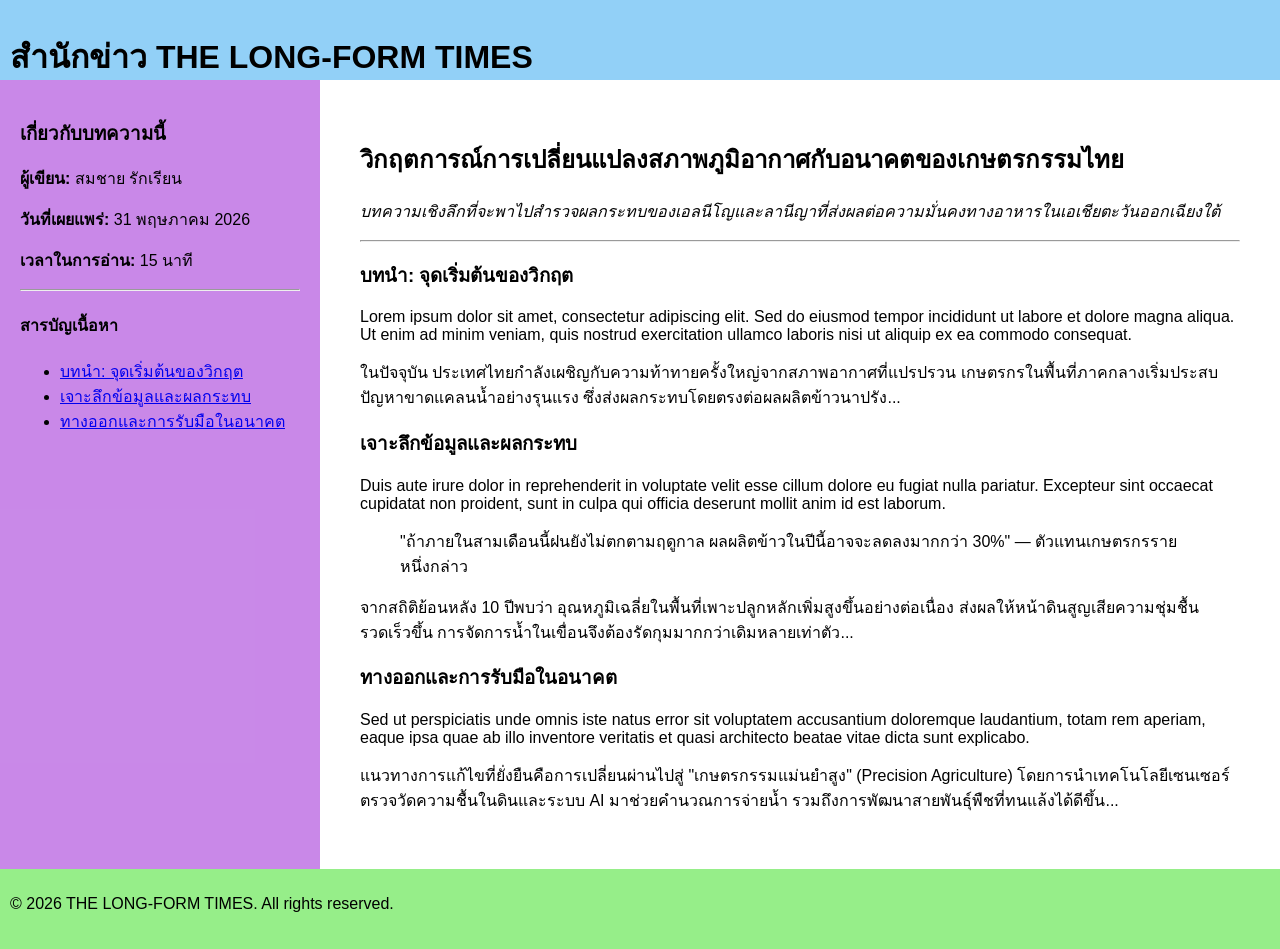
<file: test.html>
<!DOCTYPE html>
<html lang="th">
<head>
    <meta charset="UTF-8">
    <title>เว็บไซต์ข่าวสาร Long-form</title>
    <style>
    /* ตั้งค่าให้หน้าจอแสดงผลเต็มความสูง */
    html, body {
        margin: 0;
        padding: 0;
        height: 100%;
        font-family: sans-serif;
    }

    #cssportal-grid {
        display: grid;
        grid-template-rows: 80px 1fr 80px;
        grid-template-columns: 25% 1fr; /* ปรับโครงสร้างเป็น 2 คอลัมน์เพื่อให้เหมาะกับข่าว Long-form */
        gap: 0px;
        width: 100%;
        height: 100%;
    }
    #header {
        grid-area: 1 / 1 / 2 / 3;
        background-color: rgba(39, 161, 240, 0.5);
        padding: 10px;
    }
    #sideL {
        grid-area: 2 / 1 / 3 / 2;
        background-color: rgba(147, 19, 209, 0.5);
        padding: 20px;
    }
    #main {
        grid-area: 2 / 2 / 3 / 3;
        padding: 40px;
    }
    #footer {
        grid-area: 3 / 1 / 4 / 3;
        background-color: rgba(47, 221, 20, 0.5);
        padding: 10px;
    }
    </style>
</head>
<body>

<div id="cssportal-grid">
    <div id="header">
        <h1>สำนักข่าว THE LONG-FORM TIMES</h1>
    </div>
    
    <div id="sideL">
        <h3>เกี่ยวกับบทความนี้</h3>
        <p><strong>ผู้เขียน:</strong> สมชาย รักเรียน</p>
        <p><strong>วันที่เผยแพร่:</strong> 31 พฤษภาคม 2026</p>
        <p><strong>เวลาในการอ่าน:</strong> 15 นาที</p>
        <hr>
        <h4>สารบัญเนื้อหา</h4>
        <ul>
            <li><a href="#section1">บทนำ: จุดเริ่มต้นของวิกฤต</a></li>
            <li><a href="#section2">เจาะลึกข้อมูลและผลกระทบ</a></li>
            <li><a href="#section3">ทางออกและการรับมือในอนาคต</a></li>
        </ul>
    </div>
    
    <div id="main">
        <article>
            <h2>วิกฤตการณ์การเปลี่ยนแปลงสภาพภูมิอากาศกับอนาคตของเกษตรกรรมไทย</h2>
            <p class="lead"><em>บทความเชิงลึกที่จะพาไปสำรวจผลกระทบของเอลนีโญและลานีญาที่ส่งผลต่อความมั่นคงทางอาหารในเอเชียตะวันออกเฉียงใต้</em></p>
            
            <hr>

            <section id="section1">
                <h3>บทนำ: จุดเริ่มต้นของวิกฤต</h3>
                <p>Lorem ipsum dolor sit amet, consectetur adipiscing elit. Sed do eiusmod tempor incididunt ut labore et dolore magna aliqua. Ut enim ad minim veniam, quis nostrud exercitation ullamco laboris nisi ut aliquip ex ea commodo consequat.</p>
                <p>ในปัจจุบัน ประเทศไทยกำลังเผชิญกับความท้าทายครั้งใหญ่จากสภาพอากาศที่แปรปรวน เกษตรกรในพื้นที่ภาคกลางเริ่มประสบปัญหาขาดแคลนน้ำอย่างรุนแรง ซึ่งส่งผลกระทบโดยตรงต่อผลผลิตข้าวนาปรัง...</p>
            </section>

            <section id="section2">
                <h3>เจาะลึกข้อมูลและผลกระทบ</h3>
                <p>Duis aute irure dolor in reprehenderit in voluptate velit esse cillum dolore eu fugiat nulla pariatur. Excepteur sint occaecat cupidatat non proident, sunt in culpa qui officia deserunt mollit anim id est laborum.</p>
                <blockquote>
                    "ถ้าภายในสามเดือนนี้ฝนยังไม่ตกตามฤดูกาล ผลผลิตข้าวในปีนี้อาจจะลดลงมากกว่า 30%" — ตัวแทนเกษตรกรรายหนึ่งกล่าว
                </blockquote>
                <p>จากสถิติย้อนหลัง 10 ปีพบว่า อุณหภูมิเฉลี่ยในพื้นที่เพาะปลูกหลักเพิ่มสูงขึ้นอย่างต่อเนื่อง ส่งผลให้หน้าดินสูญเสียความชุ่มชื้นรวดเร็วขึ้น การจัดการน้ำในเขื่อนจึงต้องรัดกุมมากกว่าเดิมหลายเท่าตัว...</p>
            </section>

            <section id="section3">
                <h3>ทางออกและการรับมือในอนาคต</h3>
                <p>Sed ut perspiciatis unde omnis iste natus error sit voluptatem accusantium doloremque laudantium, totam rem aperiam, eaque ipsa quae ab illo inventore veritatis et quasi architecto beatae vitae dicta sunt explicabo.</p>
                <p>แนวทางการแก้ไขที่ยั่งยืนคือการเปลี่ยนผ่านไปสู่ "เกษตรกรรมแม่นยำสูง" (Precision Agriculture) โดยการนำเทคโนโลยีเซนเซอร์ตรวจวัดความชื้นในดินและระบบ AI มาช่วยคำนวณการจ่ายน้ำ รวมถึงการพัฒนาสายพันธุ์พืชที่ทนแล้งได้ดีขึ้น...</p>
            </section>
        </article>
    </div>
    
    <div id="footer">
        <p>© 2026 THE LONG-FORM TIMES. All rights reserved.</p>
    </div>
</div>

</body>
</html>
</file>
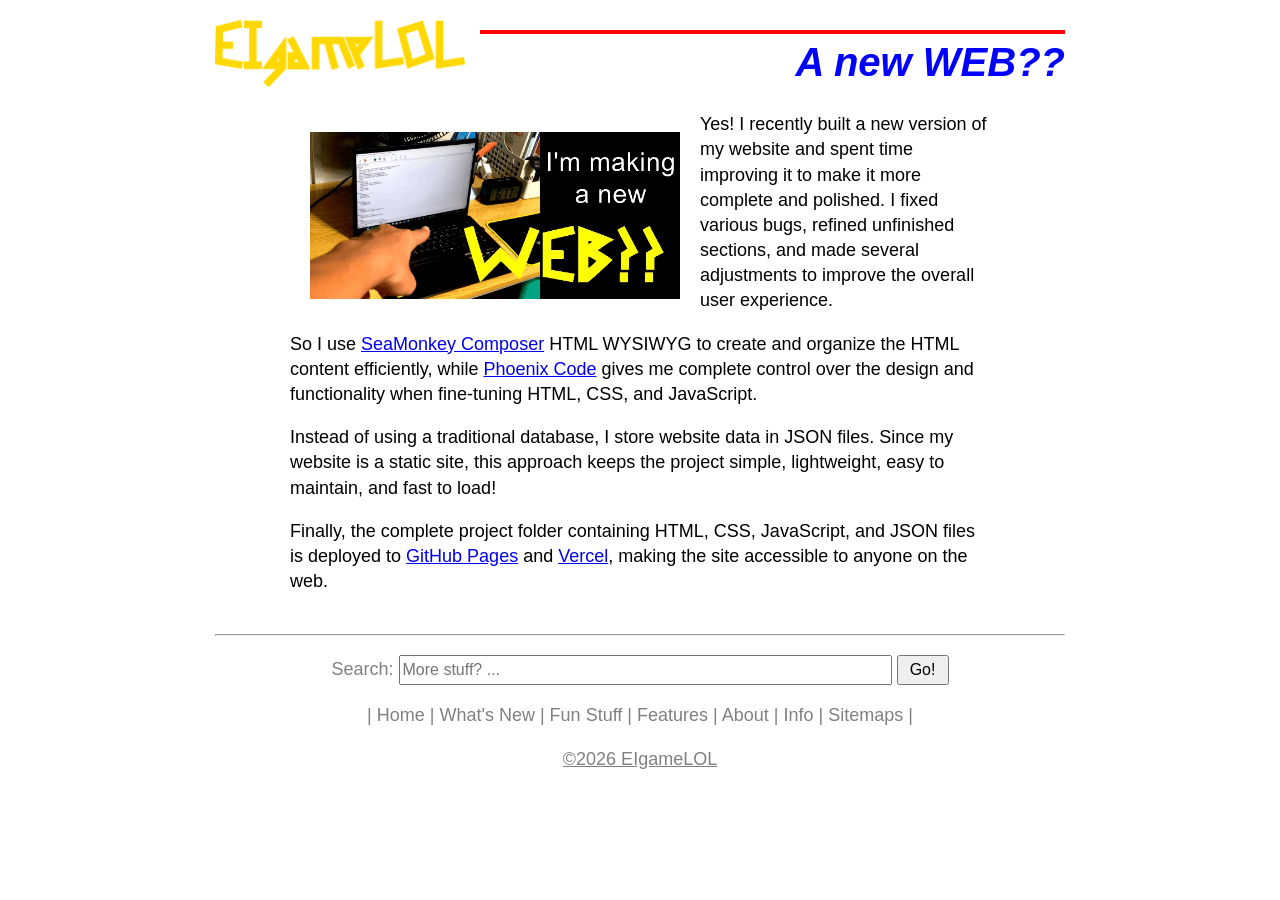
<file: eigamelol/newweb.html>
<!doctype html>
<html lang="en">
    <head>
        <meta http-equiv="content-type" content="text/html; charset=UTF-8" />
        <meta name="viewport" content="width=device-width, initial-scale=1.0" />
        <title>I'm making a new WEB?? - EIgameLOL</title>
        <meta name="description" content="Yes! I recently built a new version of my website and spent time improving it to make it more complete and polished. I fixed various bugs, refined unfinished sections, and made several adjustments to improve the overall user experience." />
        <meta name="robots" content="index, follow" />
        <meta property="og:title" content="I'm making a new WEB?? - EIgameLOL" />
        <meta
            property="og:description"
            content="Yes! I recently built a new
      version of my website and spent time improving it to make it more
      complete and polished. I fixed various bugs, refined unfinished
      sections, and made several adjustments to improve the overall user
      experience." />
        <meta property="og:image" content="https://eigamelol.vercel.app/assets/ui/banner.png" />
        <link rel="icon" href="assets/ui/favicon.png" />
        <link rel="stylesheet" href="assets/css/style.css" />
    </head>
    <body>
        <header class="site-header">
            <a href="index.html"> <img src="assets/ui/logo.png" alt="EIgameLOL" class="logo" width="250" /> </a>
            <div class="header-middle">
                <div class="welcome-row">
                    <h1 class="welcome-title">A new WEB??</h1>
                </div>
            </div>
        </header>
        <article>
            <p>
                <img
                    src="assets/images/latest.png"
                    alt="I'm making a new WEB??"
                    style="max-width: 370px; width: 90%; float: left; padding: 20px" />Yes! I recently built a new
                version of my website and spent time improving it to make it more complete and polished. I fixed various
                bugs, refined unfinished sections, and made several adjustments to improve the overall user experience.
            </p>
            <p>
                So I use <a href="https://www.seamonkey-project.org/releases/">SeaMonkey Composer</a> HTML WYSIWYG to
                create and organize the HTML content efficiently, while
                <a href="https://phcode.dev/download/">Phoenix Code</a> gives me complete control over the design and
                functionality when fine-tuning HTML, CSS, and JavaScript.
            </p>
            <p>
                Instead of using a traditional database, I store website data in JSON files. Since my website is a
                static site, this approach keeps the project simple, lightweight, easy to maintain, and fast to load!
            </p>
            <p>
                Finally, the complete project folder containing HTML, CSS, JavaScript, and JSON files is deployed to
                <a
                    href="https://docs.github.com/en/pages/getting-started-with-github-pages/creating-a-github-pages-site"
                    >GitHub Pages</a
                >
                and <a href="https://vercel.com/docs/git/vercel-for-github">Vercel</a>, making the site accessible to
                anyone on the web.
            </p>
        </article>
        <hr />
        <footer>
            <form action="search.html" method="get">
                Search:
                <input name="q" placeholder="More stuff? ..." type="search" />
                <input value="Go!" style="width: 52px; height: 30px; font-size: medium" type="submit" />
            </form>
            <p>
                | <a href="index.html">Home</a> | <a href="news/index.html">What's New</a> |
                <a href="fun/index.html">Fun Stuff</a> | <a href="features/index.html">Features</a> |
                <a href="about/index.html">About</a> | <a href="info/index.html">Info</a> |
                <a href="sitemaps.html">Sitemaps</a> |
            </p>
            <a href="info/copyright.html" style="text-decoration: underline">©2026 EIgameLOL</a>
        </footer>
    </body>
</html>
</file>
<file: eigamelol/assets/css/style.css>
body {
    max-width: 850px;
    margin: 0 auto;
    font-family: "Arial", sans-serif;
    font-size: 18px;
    padding: 20px;
    line-height: 1.4;
}

/* HEADER */

.site-header {
    display: flex;
    align-items: center;
    justify-content: space-between;
    gap: 15px;
    position: relative;
}

.logo {
    flex-shrink: 0;
    order: 1;
}

.header-middle {
    flex-grow: 1;
    display: flex;
    flex-direction: column;
    justify-content: center;
    order: 2;
}

.menu-row {
    display: flex;
    justify-content: flex-start;
    padding-bottom: 6px;
}

.nav-menu {
    display: flex;
    gap: 24px;
}

.nav-menu a {
    text-decoration: none;
    color: #555;
    font-weight: bold;
    font-size: 16px;
    white-space: nowrap;
}

.nav-menu a:hover {
    color: blue;
    text-decoration: underline;
}

.hamburger {
    display: none;
    font-size: 24px;
    background: none;
    border: none;
    cursor: pointer;
    padding: 0 5px;
    color: #555;
}

.welcome-row {
    display: flex;
    justify-content: flex-end;
    border-top: 4px solid red;
    padding-top: 6px;
}

.welcome-title {
    margin: 0;
    color: blue;
    font-size: 2.5rem;
    font-style: italic;
    text-align: right;
    line-height: 1.1;
}

.avatar {
    width: 70px;
    height: 70px;
    object-fit: cover;
    border: 3px solid #000;
    flex-shrink: 0;
    order: 3;
}

.mobile-red-line {
    display: none;
}

@media (max-width: 870px) {
    .site-header {
        display: grid;
        grid-template-columns: 1fr auto;
        grid-template-areas:
            "logo hamburger"
            "line line"
            "welcome avatar";
        gap: 0.1px 15px;
        align-items: start;
        position: relative;
    }

    .header-middle {
        display: contents;
    }

    .logo {
        grid-area: logo;
        width: 130px;
        height: auto;
        justify-self: start;
        position: static;
        margin: 0;
    }

    .menu-row {
        grid-area: hamburger;
        justify-self: end;
        padding-bottom: 0;
        position: static;
        margin: 0;
    }

    .hamburger {
        display: block;
        font-size: 26px;
        line-height: 1;
    }

    .site-header::after {
        content: "";
        grid-area: line;
        display: block;
        width: 100%;
        height: 4px;
        background-color: red;
        margin-top: 2px;
    }

    .welcome-row {
        grid-area: welcome;
        border-top: none;
        padding-top: 0;
        justify-self: start;
    }

    .welcome-title {
        font-size: 2rem;
        text-align: left;
        margin: 0;
        line-height: 2;
    }

    .avatar {
        grid-area: avatar;
        width: 55px;
        height: 55px;
        justify-self: end;
        margin: 0;
    }

    .nav-menu {
        display: none;
        position: absolute;
        top: 50px;
        right: 0;
        background-color: white;
        border: 2px solid #ddd;
        flex-direction: column;
        gap: 0;
        width: 160px;
        z-index: 9999;
    }

    .nav-menu.active {
        display: flex;
    }

    .nav-menu a {
        padding: 12px 15px;
        font-size: large;
        border-bottom: 1px solid #eee;
        display: block;
        text-align: left;
    }
    .nav-menu a:last-child {
        border-bottom: none;
    }
}

/* ARTICLE */

article {
    max-width: 700px;
    margin: auto;
    margin-bottom: 40px;
}

/* TABLE */

table {
    border-collapse: collapse;
    width: 100%;
}

td, th {
    border: 2px solid black;
    text-align: left;
    padding: 5px;
}

/* FOOTER */

footer {
    padding-top: 10px;
    text-align: center;
    color: gray;
}

footer a {
    color: gray;
    text-decoration: none;
}

footer a:hover {
    color: blue;
    text-decoration: underline;
}

footer input {
    width: 58%;
    height: 30px;
    font-size: medium;
}

@media (max-width: 520px) {
    footer {
        font-size: 90%;
    }
}
</file>
